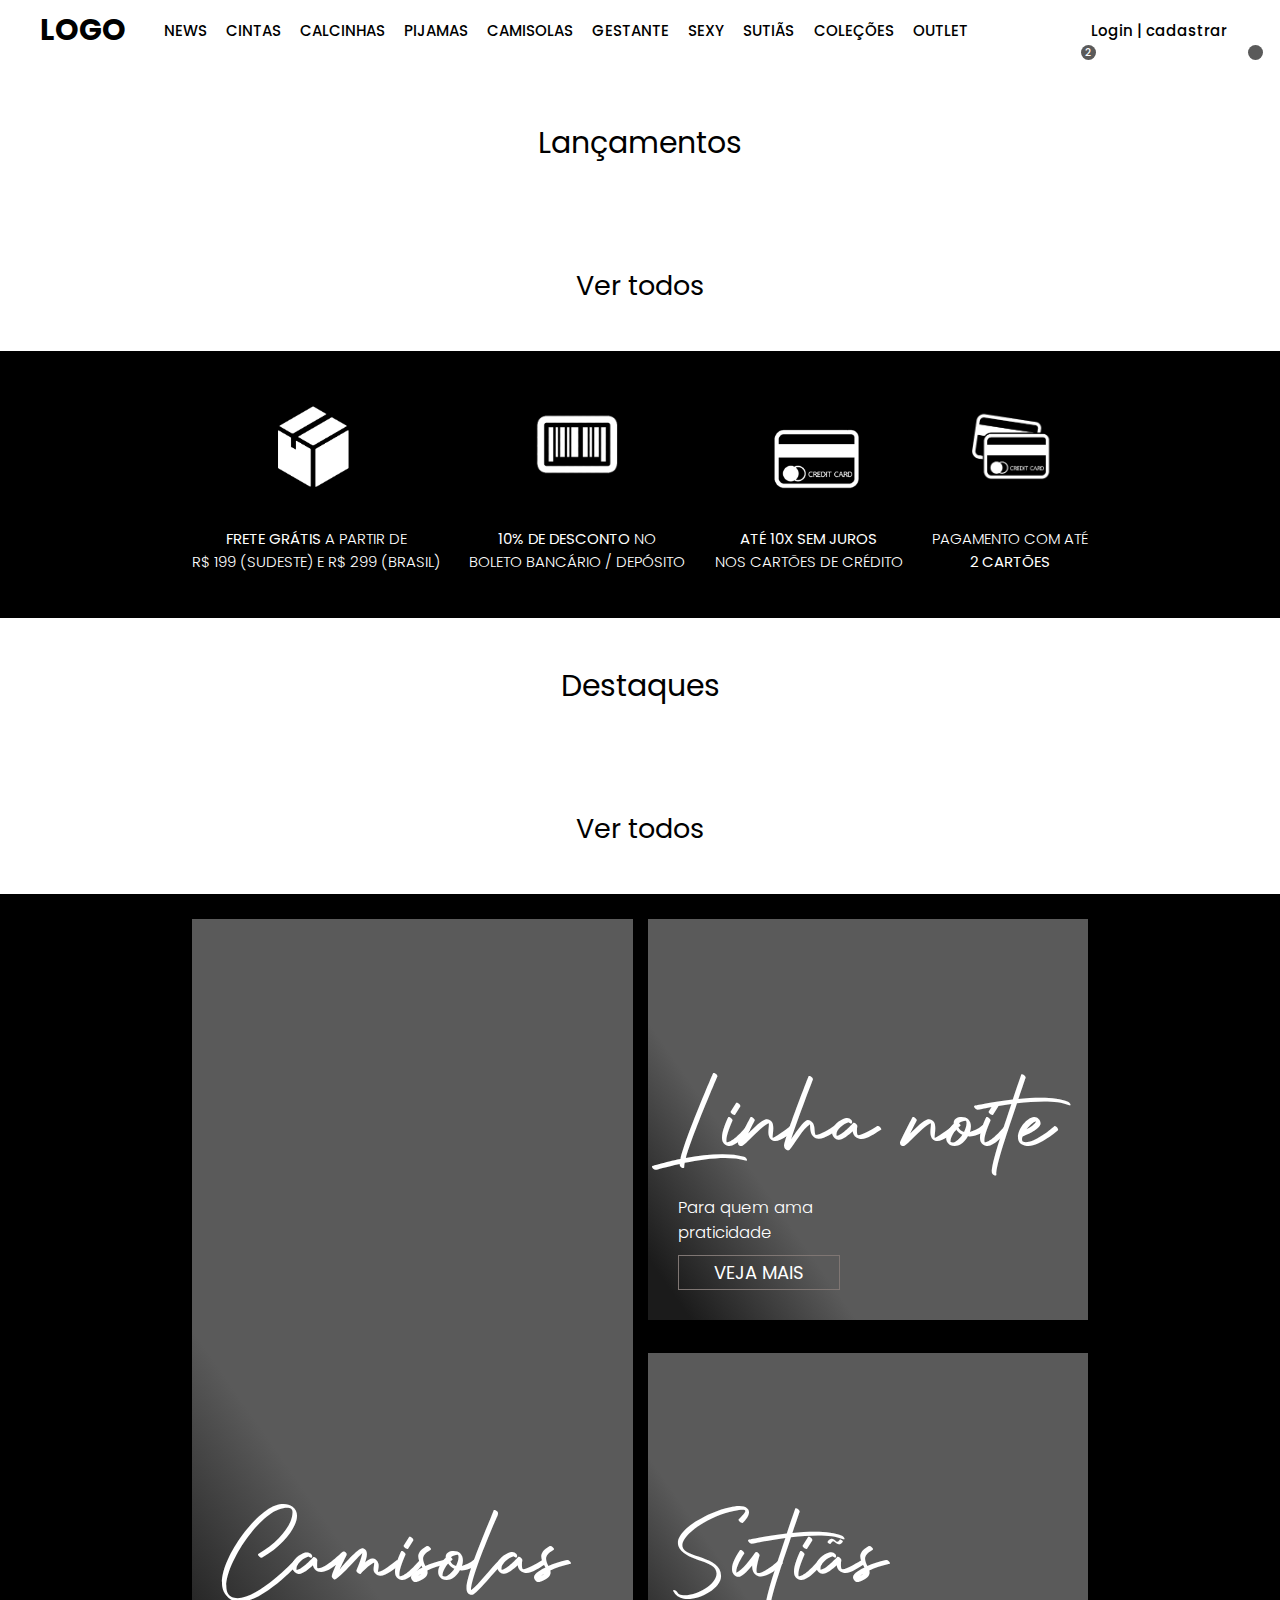
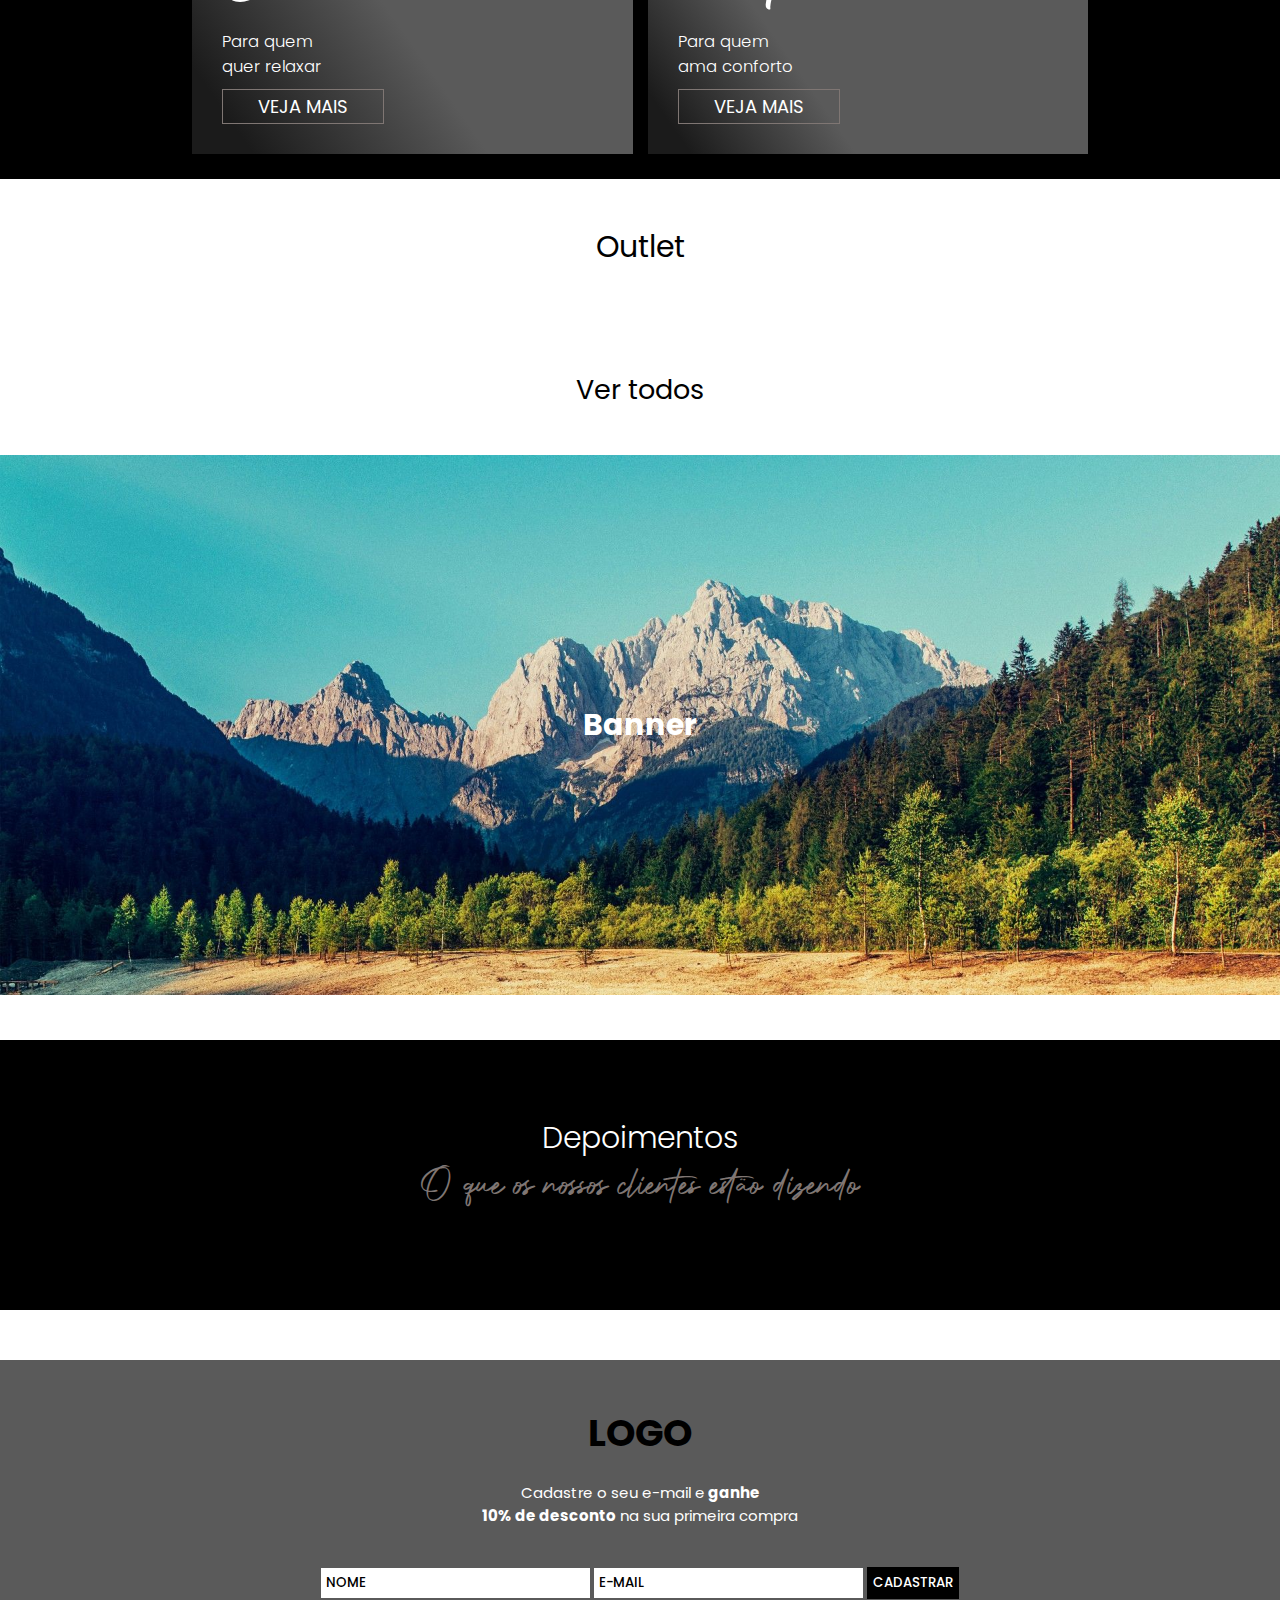
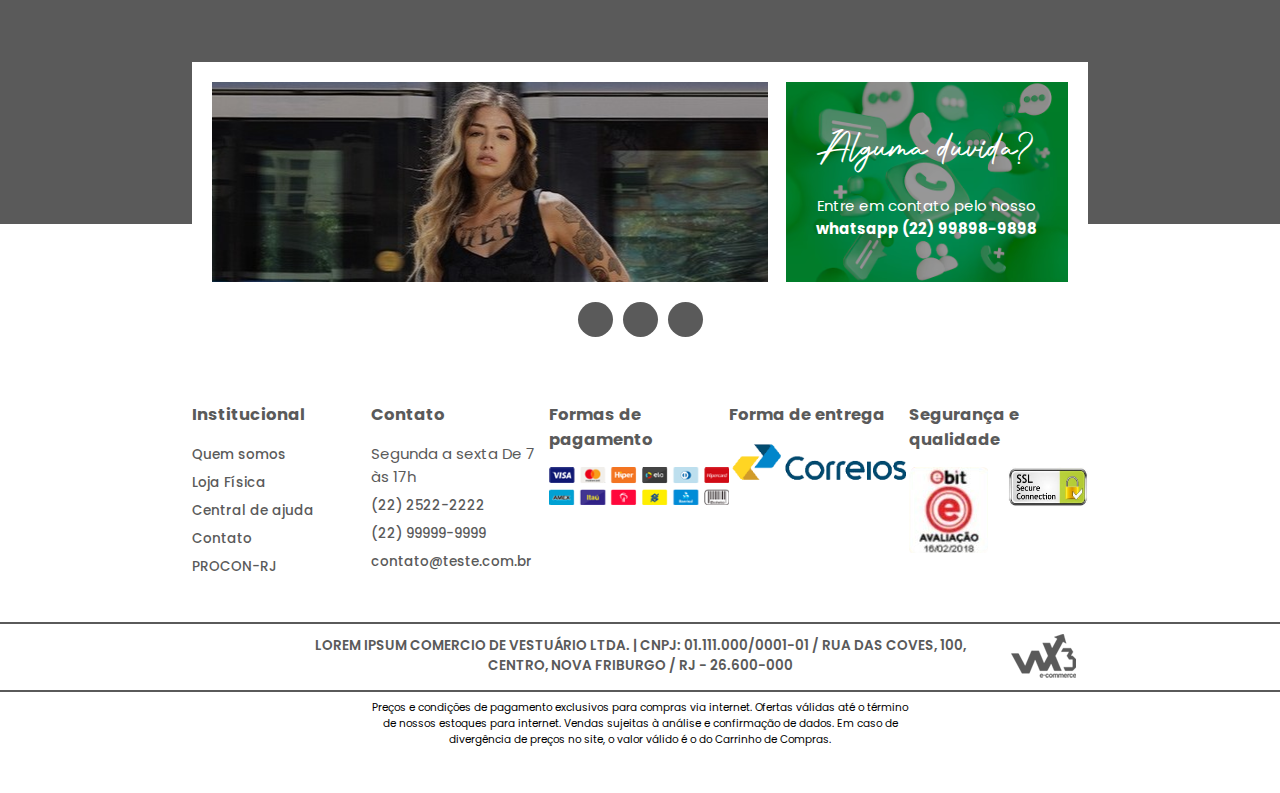
<file: index.html>
<!DOCTYPE html>
<html lang="en">
  <head>
    <meta charset="UTF-8" />
    <meta name="viewport" content="width=device-width, initial-scale=1.0" />
    <title>Kauã Villa Nova teste Wx3</title>

    <!-- Estilos -->
    <!-- Fonte poppins importada pelo google fonts -->
    <link rel="preconnect" href="https://fonts.googleapis.com" />
    <link rel="preconnect" href="https://fonts.gstatic.com" crossorigin />
    <link
      href="https://fonts.googleapis.com/css2?family=Poppins:ital,wght@0,100;0,200;0,300;0,400;0,500;0,600;0,700;0,800;0,900;1,100;1,200;1,300;1,400;1,500;1,600;1,700;1,800;1,900&display=swap"
      rel="stylesheet"
    />

    <link rel="stylesheet" href="styles/main.css" />
    <link rel="stylesheet" href="styles/slider.css" />
    <link rel="stylesheet" href="styles/products.css" />
    <link rel="stylesheet" href="styles/vantagens.css" />
    <link rel="stylesheet" href="styles/header.css" />
    <link rel="stylesheet" href="styles/blocos.css" />
    <link rel="stylesheet" href="styles/banner.css" />
    <link rel="stylesheet" href="styles/depoimentos.css" />
    <link rel="stylesheet" href="styles/contato.css" />
    <link rel="stylesheet" href="styles/links-footer.css" />
    <link rel="stylesheet" href="styles/formulario.css" />
    <!-- Scripts -->
    <script
      src="https://code.jquery.com/jquery-3.7.1.js"
      integrity="sha256-eKhayi8LEQwp4NKxN+CfCh+3qOVUtJn3QNZ0TciWLP4="
      crossorigin="anonymous"
    ></script>
    <script src="scripts/slider.js" defer></script>
    <script type="module" src="scripts/generateProductsPage.js" defer></script>
    <script type="module" src="scripts/home.js" defer></script>
    <script type="module" src="scripts/products-slider.js" defer></script>
    <script src="scripts/gerenciarDepoimentos.js" defer></script>
    <script src="scripts/handleHeader.js" defer></script>
    <script type="module" src="scripts/pegarTotalDoCarrinho.js" defer></script>
    <!-- Imports -->

    <!-- Font awesome para usar svg's similares -->
    <link
      rel="stylesheet"
      href="https://cdnjs.cloudflare.com/ajax/libs/font-awesome/6.5.2/css/all.min.css"
      integrity="sha512-SnH5WK+bZxgPHs44uWIX+LLJAJ9/2PkPKZ5QiAj6Ta86w+fsb2TkcmfRyVX3pBnMFcV7oQPJkl9QevSCWr3W6A=="
      crossorigin="anonymous"
      referrerpolicy="no-referrer"
    />

    <!-- Bootstrap icons -->
    <link
      rel="stylesheet"
      href="https://cdn.jsdelivr.net/npm/bootstrap-icons@1.3.0/font/bootstrap-icons.css"
    />
  </head>
  <body>
    <header>
      <a href="index.html" id="logo"><h2>LOGO</h2></a>
      <nav id="desktop-nav">
        <ul id="links">
          <li><a href="#">NEWS</a></li>
          <li><a href="#">CINTAS</a></li>
          <li><a href="#">CALCINHAS</a></li>
          <li><a href="#">PIJAMAS</a></li>
          <li><a href="#">CAMISOLAS</a></li>
          <li><a href="#">GESTANTE</a></li>
          <li><a href="#">SEXY</a></li>
          <li><a href="#">SUTIÃS</a></li>
          <li><a href="#">COLEÇÕES</a></li>
          <li><a href="#">OUTLET</a></li>
        </ul>
        <ul id="acoes">
          <li><i class="fa-solid fa-magnifying-glass"></i></li>
          <li><i class="fa-regular fa-heart"></i><span>2</span></li>
          <li class="user">
            <i class="fa-regular fa-user"></i>
            <div>
              <a href="#">Login</a> |
              <a href="#">cadastrar</a>
            </div>
          </li>
          <li>
            <a href="carrinho.html"
              ><i class="fa-solid fa-cart-shopping"></i>
              <span class="cart-qtd"></span>
              <span class="cart-total"></span>
            </a>
          </li>
        </ul>
      </nav>

      <div id="menu-mobile">
        <i class="fa-solid fa-bars" id="show-menu"></i>

        <div id="sidebar">
          <div>
            <i class="fa-solid fa-xmark" id="hide-menu"></i>
          </div>
          <nav id="mobile-nav">
            <ul id="links-mobile">
              <li><a href="#">NEWS</a></li>
              <li><a href="#">CINTAS</a></li>
              <li><a href="#">CALCINHAS</a></li>
              <li><a href="#">PIJAMAS</a></li>
              <li><a href="#">CAMISOLAS</a></li>
              <li><a href="#">GESTANTE</a></li>
              <li><a href="#">SEXY</a></li>
              <li><a href="#">SUTIÃS</a></li>
              <li><a href="#">COLEÇÕES</a></li>
              <li><a href="#">OUTLET</a></li>
            </ul>
            <ul id="acoes-mobile">
              <li><i class="fa-solid fa-magnifying-glass"></i></li>
              <li><i class="fa-regular fa-heart"></i><span>2</span></li>
              <li class="user">
                <i class="fa-regular fa-user"></i>
                <div>
                  <a href="#">Login</a> |
                  <a href="#">cadastrar</a>
                </div>
              </li>
              <li>
                <a href="carrinho.html"
                  ><i class="fa-solid fa-cart-shopping"></i>
                  <span class="cart-qtd"></span>
                  <span class="cart-total"></span>
                </a>
              </li>
            </ul>
          </nav>
        </div>
      </div>
    </header>

    <main>
      <section class="slider">
        <div class="slides">
          <input type="radio" name="radio-btn" id="radio1" />
          <input type="radio" name="radio-btn" id="radio2" />
          <input type="radio" name="radio-btn" id="radio3" />

          <div class="slide">
            <img src="images/paisagem1.jpg" alt="imagem slider 1" />
          </div>
          <div class="slide">
            <img src="images/paisagem2.jpg" alt="imagem slider 2" />
          </div>
          <div class="slide">
            <img src="images/paisagem3.jpg" alt="imagem slider 3" />
          </div>
          <div class="manual-navigation">
            <label for="radio1" class="manual-btn"><span></span></label>
            <label for="radio2" class="manual-btn"><span></span></label>
            <label for="radio3" class="manual-btn"><span></span></label>
          </div>
        </div>
      </section>

      <section class="container">
        <h3>Lançamentos</h3>
        <div id="lancamentos-paginacao" class="paginacao"></div>
        <div id="lancamentos" class="list-products"></div>
        <a href="#" class="ver-todos">Ver todos</a>
      </section>

      <section class="vantagens">
        <div class="container">
          <div>
            <img src="images/caixa.svg" alt="Ícone de uma caixa" />
            <div>
              <p>
                <strong>FRETE GRÁTIS</strong> A PARTIR DE <br />
                R$ 199 (SUDESTE) E R$ 299 (BRASIL)
              </p>
            </div>
          </div>
          <div>
            <img
              src="images/cod_barras.svg"
              alt="Ícone de um código de barras"
            />
            <div>
              <p>
                <strong>10% de desconto</strong> no <br />
                boleto bancário / depósito
              </p>
            </div>
          </div>
          <div>
            <img src="images/cartao.svg" alt="Ícone de um cartão" />
            <div>
              <p>
                <strong>Até 10x sem juros</strong> <br />
                nos cartões de crédito
              </p>
            </div>
          </div>

          <div>
            <img src="images/cartoes.svg" alt="Ícone com dois cartões" />
            <div>
              <p>
                Pagamento com até <br />
                <strong>2 cartões</strong>
              </p>
            </div>
          </div>
        </div>
      </section>

      <section class="container">
        <h3>Destaques</h3>
        <div id="destaques-paginacao" class="paginacao"></div>
        <div id="destaques" class="list-products"></div>
        <a href="#" class="ver-todos">Ver todos</a>
      </section>

      <section id="blocos">
        <div class="container">
          <div id="principal" class="bloco">
            <div>
              <h2>Camisolas</h2>
              <p>Para quem<br />quer relaxar</p>
              <button>Veja mais</button>
            </div>
          </div>
          <div id="secundarios">
            <div class="bloco">
              <div>
                <h2>Linha noite</h2>
                <p>Para quem ama<br />praticidade</p>
                <button>Veja mais</button>
              </div>
            </div>
            <div class="bloco">
              <div>
                <h2>Sutiãs</h2>
                <p>Para quem<br />ama conforto</p>
                <button>Veja mais</button>
              </div>
            </div>
          </div>
        </div>
      </section>

      <section class="container">
        <h3>Outlet</h3>
        <div id="outlet-paginacao" class="paginacao"></div>
        <div id="outlet" class="list-products"></div>
        <a href="#" class="ver-todos">Ver todos</a>
      </section>

      <section id="banner" class="container">
        <div>
          <p>Banner</p>
        </div>
      </section>

      <section id="depoimentos">
        <div class="container">
          <h3>Depoimentos</h3>
          <h4>O que os nossos clientes estão dizendo</h4>
          <div id="depoimentos-list"></div>
          <div id="depoimentos-paginacao"></div>
        </div>
      </section>
    </main>

    <footer>
      <section id="form">
        <div class="container">
          <div>LOGO</div>
          <div>
            <p>
              Cadastre o seu e-mail e<strong>
                ganhe<br />10% de desconto</strong
              >
              na sua primeira compra
            </p>
          </div>
          <div>
            <form onsubmit="(event)=>event.preventDefault()">
              <input type="text" placeholder="NOME" />
              <input type="email" placeholder="E-MAIL" />
              <input type="submit" value="CADASTRAR" />
            </form>
          </div>
        </div>
      </section>

      <section id="contato">
        <div class="container">
          <div id="wpp">
            <div></div>
            <div>
              <h5>Alguma dúvida?</h5>
              <p>Entre em contato pelo nosso</p>
              <strong
                ><span>whatsapp </span
                ><a href="tel:22998989898">(22) 99898-9898</a></strong
              >
            </div>
          </div>
          <div id="social-media">
            <div><i class="fa-brands fa-facebook-f"></i></div>
            <div><i class="fa-brands fa-instagram"></i></div>
            <div><i class="fa-brands fa-youtube"></i></div>
          </div>
        </div>
      </section>
      <section id="footer-links" class="container">
        <div>
          <h5>Institucional</h5>
          <div>
            <ul>
              <li><a href="#">Quem somos</a></li>
              <li><a href="#">Loja Física</a></li>
              <li><a href="#">Central de ajuda</a></li>
              <li><a href="#">Contato</a></li>
              <li><a href="#">PROCON-RJ</a></li>
            </ul>
          </div>
        </div>
        <div>
          <h5>Contato</h5>
          <div>
            <ul>
              <li>Segunda a sexta De 7 às 17h</li>
              <li><a href="tel:2225222222">(22) 2522-2222</a></li>
              <li><a href="tel:22999999999">(22) 99999-9999</a></li>
              <li>
                <a href="mailto:contato@teste.com.br">contato@teste.com.br</a>
              </li>
            </ul>
          </div>
        </div>
        <div>
          <h5>Formas de pagamento</h5>
          <div>
            <img
              id="pagamento"
              src="images/footer_formas-pgto.png"
              alt="Formas de pagamento"
            />
          </div>
        </div>
        <div>
          <h5>Forma de entrega</h5>
          <div>
            <img
              id="correios"
              src="images/footer_correios.png"
              alt="Correios"
            />
          </div>
        </div>
        <div>
          <h5>Segurança e qualidade</h5>
          <div>
            <img id="ebit" src="images/e-bit.png" alt="Certificado e-bit" />
            <img
              id="ssl"
              src="images/footer-ssl.jpg"
              alt="Garantia de segurança ssl"
            />
          </div>
        </div>
      </section>
      <section id="final">
        <div class="container">
          <hr />
          <div>
            <p>
              LOREM IPSUM COMERCIO DE VESTUÁRIO LTDA. | CNPJ: 01.111.000/0001-01
              / RUA DAS COVES, 100, CENTRO, NOVA FRIBURGO / RJ - 26.600-000
            </p>
            <a href="https://www.wx3.com.br" target="_blank">
              <img src="images/wx3-logo.png" alt="Logo Wx3" />
            </a>
          </div>

          <hr />
          <div>
            <p>
              Preços e condições de pagamento exclusivos para compras via
              internet. Ofertas válidas até o término de nossos estoques para
              internet. Vendas sujeitas à análise e confirmação de dados. Em
              caso de divergência de preços no site, o valor válido é o do
              Carrinho de Compras.
            </p>
          </div>
        </div>
      </section>
    </footer>
  </body>
</html>
</file>
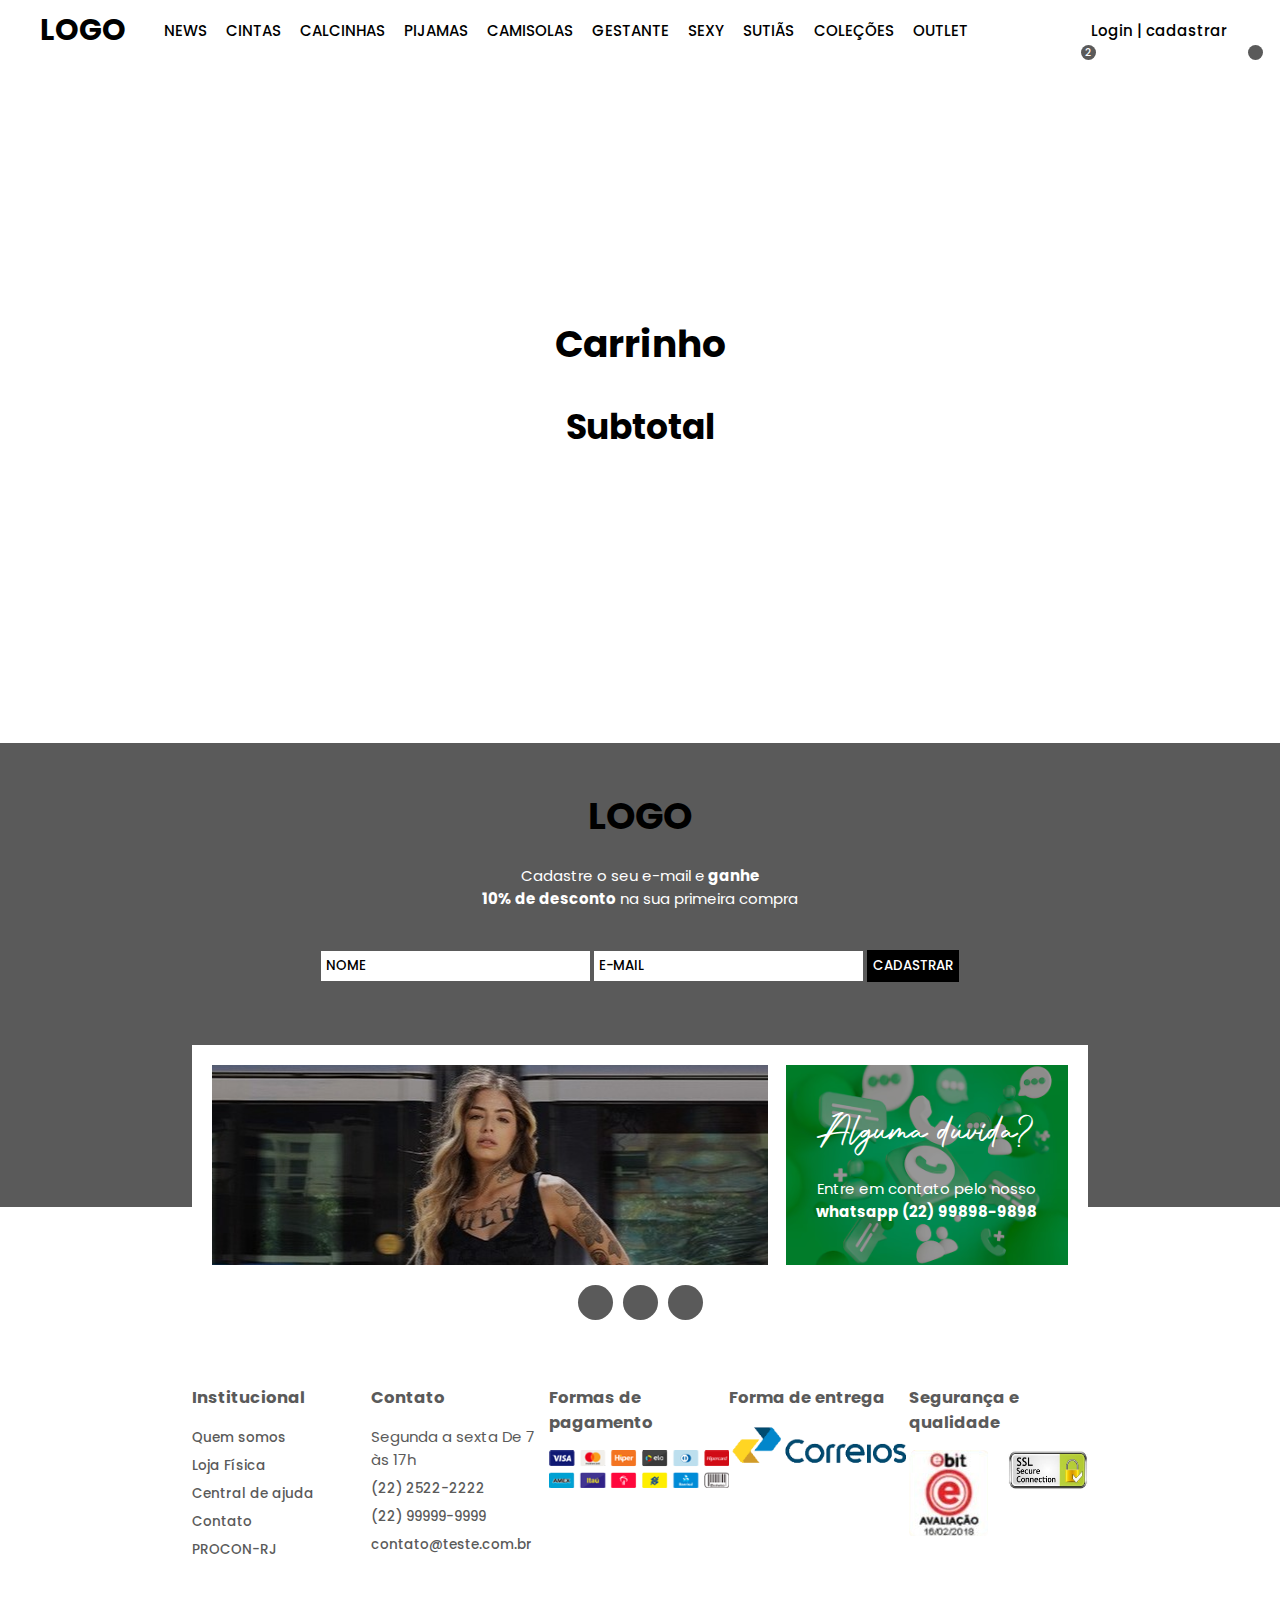
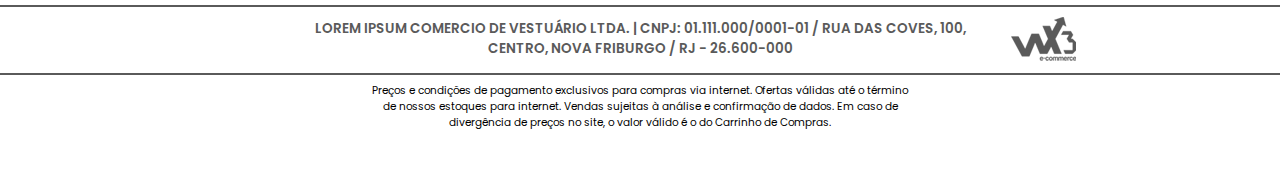
<file: carrinho.html>
<!DOCTYPE html>
<html lang="en">
  <head>
    <meta charset="UTF-8" />
    <meta name="viewport" content="width=device-width, initial-scale=1.0" />
    <title>Kauã Villa Nova teste Wx3 | Carrinho</title>
    <!-- Estilos -->
    <!-- Fonte poppins importada pelo google fonts -->
    <link rel="preconnect" href="https://fonts.googleapis.com" />
    <link rel="preconnect" href="https://fonts.gstatic.com" crossorigin />
    <link
      href="https://fonts.googleapis.com/css2?family=Poppins:ital,wght@0,100;0,200;0,300;0,400;0,500;0,600;0,700;0,800;0,900;1,100;1,200;1,300;1,400;1,500;1,600;1,700;1,800;1,900&display=swap"
      rel="stylesheet"
    />

    <link rel="stylesheet" href="styles/main.css" />

    <link rel="stylesheet" href="styles/header.css" />
    <link rel="stylesheet" href="styles/contato.css" />
    <link rel="stylesheet" href="styles/links-footer.css" />
    <link rel="stylesheet" href="styles/formulario.css" />
    <link rel="stylesheet" href="styles/carrinho.css" />
    <!-- Scripts -->
    <script
      src="https://code.jquery.com/jquery-3.7.1.js"
      integrity="sha256-eKhayi8LEQwp4NKxN+CfCh+3qOVUtJn3QNZ0TciWLP4="
      crossorigin="anonymous"
    ></script>
    <script src="scripts/handleHeader.js" defer></script>
    <script type="module" src="scripts/pegarTotalDoCarrinho.js" defer></script>

    <script type="module" src="scripts/gerenciarCarrinho.js" defer></script>
    <!-- Font awesome para usar svg's similares -->
    <link
      rel="stylesheet"
      href="https://cdnjs.cloudflare.com/ajax/libs/font-awesome/6.5.2/css/all.min.css"
      integrity="sha512-SnH5WK+bZxgPHs44uWIX+LLJAJ9/2PkPKZ5QiAj6Ta86w+fsb2TkcmfRyVX3pBnMFcV7oQPJkl9QevSCWr3W6A=="
      crossorigin="anonymous"
      referrerpolicy="no-referrer"
    />
  </head>
  <body>
    <header>
      <a href="index.html" id="logo"><h2>LOGO</h2></a>
      <nav id="desktop-nav">
        <ul id="links">
          <li><a href="#">NEWS</a></li>
          <li><a href="#">CINTAS</a></li>
          <li><a href="#">CALCINHAS</a></li>
          <li><a href="#">PIJAMAS</a></li>
          <li><a href="#">CAMISOLAS</a></li>
          <li><a href="#">GESTANTE</a></li>
          <li><a href="#">SEXY</a></li>
          <li><a href="#">SUTIÃS</a></li>
          <li><a href="#">COLEÇÕES</a></li>
          <li><a href="#">OUTLET</a></li>
        </ul>
        <ul id="acoes">
          <li><i class="fa-solid fa-magnifying-glass"></i></li>
          <li><i class="fa-regular fa-heart"></i><span>2</span></li>
          <li class="user">
            <i class="fa-regular fa-user"></i>
            <div>
              <a href="#">Login</a> |
              <a href="#">cadastrar</a>
            </div>
          </li>
          <li>
            <a href="carrinho.html"
              ><i class="fa-solid fa-cart-shopping"></i>
              <span class="cart-qtd"></span>
              <span class="cart-total"></span>
            </a>
          </li>
        </ul>
      </nav>

      <div id="menu-mobile">
        <i class="fa-solid fa-bars" id="show-menu"></i>

        <div id="sidebar">
          <div>
            <i class="fa-solid fa-xmark" id="hide-menu"></i>
          </div>
          <nav id="mobile-nav">
            <ul id="links-mobile">
              <li><a href="#">NEWS</a></li>
              <li><a href="#">CINTAS</a></li>
              <li><a href="#">CALCINHAS</a></li>
              <li><a href="#">PIJAMAS</a></li>
              <li><a href="#">CAMISOLAS</a></li>
              <li><a href="#">GESTANTE</a></li>
              <li><a href="#">SEXY</a></li>
              <li><a href="#">SUTIÃS</a></li>
              <li><a href="#">COLEÇÕES</a></li>
              <li><a href="#">OUTLET</a></li>
            </ul>
            <ul id="acoes-mobile">
              <li><i class="fa-solid fa-magnifying-glass"></i></li>
              <li><i class="fa-regular fa-heart"></i><span>2</span></li>
              <li class="user">
                <i class="fa-regular fa-user"></i>
                <div>
                  <a href="#">Login</a> |
                  <a href="#">cadastrar</a>
                </div>
              </li>
              <li>
                <a href="carrinho.html"
                  ><i class="fa-solid fa-cart-shopping"></i>
                  <span class="cart-qtd"></span>
                  <span class="cart-total"></span>
                </a>
              </li>
            </ul>
          </nav>
        </div>
      </div>
    </header>

    <main id="cart">
      <h1>Carrinho</h1>
      <div id="cart-container">
        <div id="produtos-listagem"></div>
      </div>
      <div id="subtotal-container">
        <h2>Subtotal</h2>
        <p id="total"></p>
      </div>
    </main>

    <footer>
      <section id="form">
        <div class="container">
          <div>LOGO</div>
          <div>
            <p>
              Cadastre o seu e-mail e<strong>
                ganhe<br />10% de desconto</strong
              >
              na sua primeira compra
            </p>
          </div>
          <div>
            <form onsubmit="(event)=>event.preventDefault()">
              <input type="text" placeholder="NOME" />
              <input type="email" placeholder="E-MAIL" />
              <input type="submit" value="CADASTRAR" />
            </form>
          </div>
        </div>
      </section>

      <section id="contato">
        <div class="container">
          <div id="wpp">
            <div></div>
            <div>
              <h5>Alguma dúvida?</h5>
              <p>Entre em contato pelo nosso</p>
              <strong
                ><span>whatsapp </span
                ><a href="tel:22998989898">(22) 99898-9898</a></strong
              >
            </div>
          </div>
          <div id="social-media">
            <div><i class="fa-brands fa-facebook-f"></i></div>
            <div><i class="fa-brands fa-instagram"></i></div>
            <div><i class="fa-brands fa-youtube"></i></div>
          </div>
        </div>
      </section>
      <section id="footer-links" class="container">
        <div>
          <h5>Institucional</h5>
          <div>
            <ul>
              <li><a href="#">Quem somos</a></li>
              <li><a href="#">Loja Física</a></li>
              <li><a href="#">Central de ajuda</a></li>
              <li><a href="#">Contato</a></li>
              <li><a href="#">PROCON-RJ</a></li>
            </ul>
          </div>
        </div>
        <div>
          <h5>Contato</h5>
          <div>
            <ul>
              <li>Segunda a sexta De 7 às 17h</li>
              <li><a href="tel:2225222222">(22) 2522-2222</a></li>
              <li><a href="tel:22999999999">(22) 99999-9999</a></li>
              <li>
                <a href="mailto:contato@teste.com.br">contato@teste.com.br</a>
              </li>
            </ul>
          </div>
        </div>
        <div>
          <h5>Formas de pagamento</h5>
          <div>
            <img
              id="pagamento"
              src="images/footer_formas-pgto.png"
              alt="Formas de pagamento"
            />
          </div>
        </div>
        <div>
          <h5>Forma de entrega</h5>
          <div>
            <img
              id="correios"
              src="images/footer_correios.png"
              alt="Correios"
            />
          </div>
        </div>
        <div>
          <h5>Segurança e qualidade</h5>
          <div>
            <img id="ebit" src="images/e-bit.png" alt="Certificado e-bit" />
            <img
              id="ssl"
              src="images/footer-ssl.jpg"
              alt="Garantia de segurança ssl"
            />
          </div>
        </div>
      </section>
      <section id="final">
        <div class="container">
          <hr />
          <div>
            <p>
              LOREM IPSUM COMERCIO DE VESTUÁRIO LTDA. | CNPJ: 01.111.000/0001-01
              / RUA DAS COVES, 100, CENTRO, NOVA FRIBURGO / RJ - 26.600-000
            </p>
            <a href="https://www.wx3.com.br" target="_blank">
              <img src="images/wx3-logo.png" alt="Logo Wx3" />
            </a>
          </div>

          <hr />
          <div>
            <p>
              Preços e condições de pagamento exclusivos para compras via
              internet. Ofertas válidas até o término de nossos estoques para
              internet. Vendas sujeitas à análise e confirmação de dados. Em
              caso de divergência de preços no site, o valor válido é o do
              Carrinho de Compras.
            </p>
          </div>
        </div>
      </section>
    </footer>
  </body>
</html>
</file>
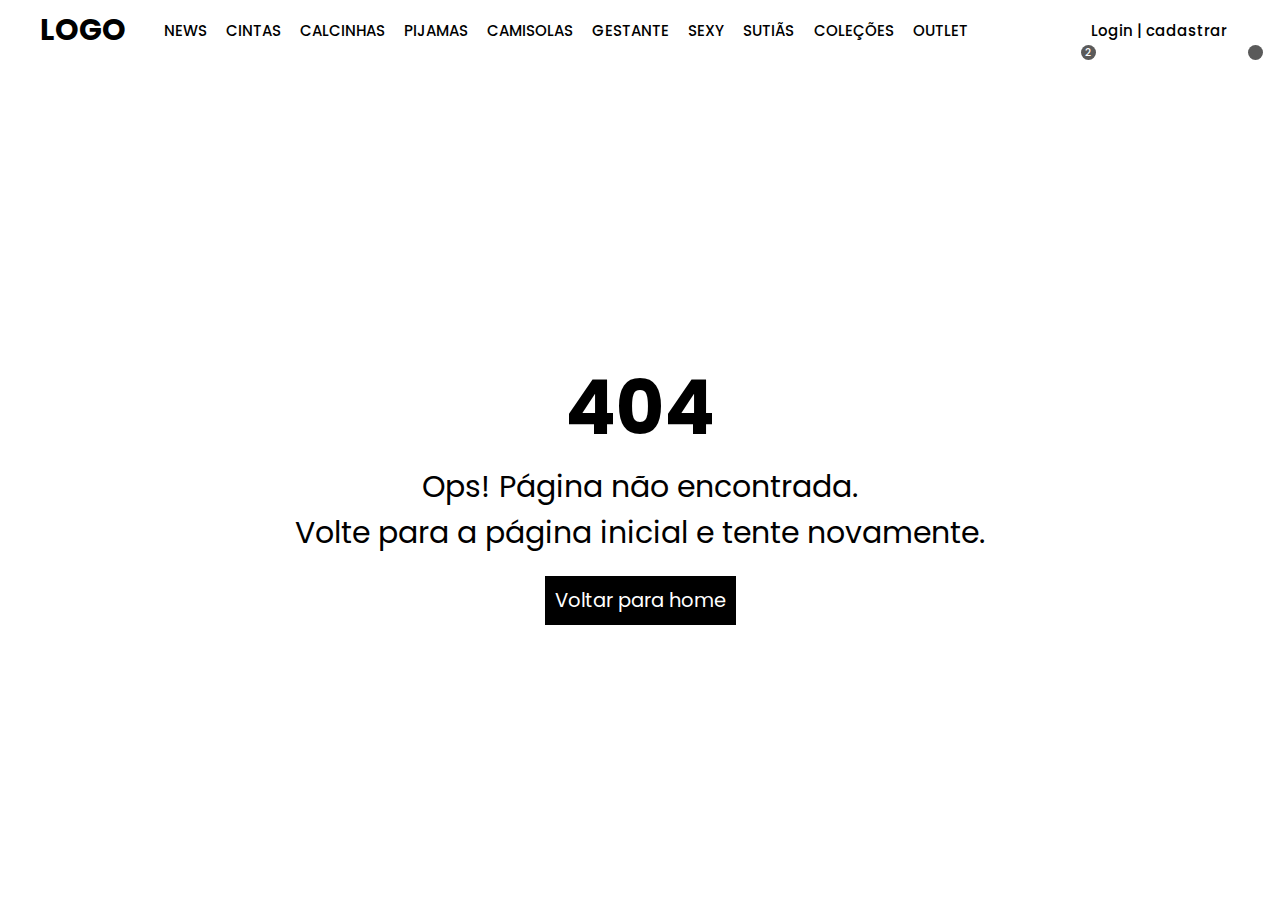
<file: produto.html>
<!DOCTYPE html>
<html lang="en">
  <head>
    <meta charset="UTF-8" />
    <meta name="viewport" content="width=device-width, initial-scale=1.0" />
    <title>Kauã Villa Nova teste Wx3 | Produto</title>

    <link rel="preconnect" href="https://fonts.googleapis.com" />
    <link rel="preconnect" href="https://fonts.gstatic.com" crossorigin />
    <link
      href="https://fonts.googleapis.com/css2?family=Poppins:ital,wght@0,100;0,200;0,300;0,400;0,500;0,600;0,700;0,800;0,900;1,100;1,200;1,300;1,400;1,500;1,600;1,700;1,800;1,900&display=swap"
      rel="stylesheet"
    />

    <script
      src="https://code.jquery.com/jquery-3.7.1.js"
      integrity="sha256-eKhayi8LEQwp4NKxN+CfCh+3qOVUtJn3QNZ0TciWLP4="
      crossorigin="anonymous"
    ></script>

    <script src="scripts/handleHeader.js" defer></script>

    <link rel="stylesheet" href="styles/main.css" />
    <link rel="stylesheet" href="styles/header.css" />
    <link rel="stylesheet" href="styles/links-footer.css" />
    <link rel="stylesheet" href="styles/formulario.css" />
    <link rel="stylesheet" href="styles/contato.css" />
    <link rel="stylesheet" href="styles/paginaProduto.css" />
    <script type="module" src="scripts/criarPaginaProduto.js" defer></script>
    <script type="module" src="scripts/colocarProdutoCarrinho.js"></script>
    <script type="module" src="scripts/pegarTotalDoCarrinho.js" defer></script>

    <link
      rel="stylesheet"
      href="https://cdnjs.cloudflare.com/ajax/libs/font-awesome/6.5.2/css/all.min.css"
      integrity="sha512-SnH5WK+bZxgPHs44uWIX+LLJAJ9/2PkPKZ5QiAj6Ta86w+fsb2TkcmfRyVX3pBnMFcV7oQPJkl9QevSCWr3W6A=="
      crossorigin="anonymous"
      referrerpolicy="no-referrer"
    />
  </head>
  <body>
    <header>
      <a href="index.html" id="logo"><h2>LOGO</h2></a>
      <nav id="desktop-nav">
        <ul id="links">
          <li><a href="#">NEWS</a></li>
          <li><a href="#">CINTAS</a></li>
          <li><a href="#">CALCINHAS</a></li>
          <li><a href="#">PIJAMAS</a></li>
          <li><a href="#">CAMISOLAS</a></li>
          <li><a href="#">GESTANTE</a></li>
          <li><a href="#">SEXY</a></li>
          <li><a href="#">SUTIÃS</a></li>
          <li><a href="#">COLEÇÕES</a></li>
          <li><a href="#">OUTLET</a></li>
        </ul>
        <ul id="acoes">
          <li><i class="fa-solid fa-magnifying-glass"></i></li>
          <li><i class="fa-regular fa-heart"></i><span>2</span></li>
          <li class="user">
            <i class="fa-regular fa-user"></i>
            <div>
              <a href="#">Login</a> |
              <a href="#">cadastrar</a>
            </div>
          </li>
          <li>
            <a href="carrinho.html"
              ><i class="fa-solid fa-cart-shopping"></i>
              <span class="cart-qtd"></span>
              <span class="cart-total"></span>
            </a>
          </li>
        </ul>
      </nav>

      <div id="menu-mobile">
        <i class="fa-solid fa-bars" id="show-menu"></i>

        <div id="sidebar">
          <div>
            <i class="fa-solid fa-xmark" id="hide-menu"></i>
          </div>
          <nav id="mobile-nav">
            <ul id="links-mobile">
              <li><a href="#">NEWS</a></li>
              <li><a href="#">CINTAS</a></li>
              <li><a href="#">CALCINHAS</a></li>
              <li><a href="#">PIJAMAS</a></li>
              <li><a href="#">CAMISOLAS</a></li>
              <li><a href="#">GESTANTE</a></li>
              <li><a href="#">SEXY</a></li>
              <li><a href="#">SUTIÃS</a></li>
              <li><a href="#">COLEÇÕES</a></li>
              <li><a href="#">OUTLET</a></li>
            </ul>
            <ul id="acoes-mobile">
              <li><i class="fa-solid fa-magnifying-glass"></i></li>
              <li><i class="fa-regular fa-heart"></i><span>2</span></li>
              <li class="user">
                <i class="fa-regular fa-user"></i>
                <div>
                  <a href="#">Login</a> |
                  <a href="#">cadastrar</a>
                </div>
              </li>
              <li>
                <a href="carrinho.html"
                  ><i class="fa-solid fa-cart-shopping"></i>
                  <span class="cart-qtd"></span>
                  <span class="cart-total"></span>
                </a>
              </li>
            </ul>
          </nav>
        </div>
      </div>
    </header>

    <main>
      <div class="container">
        <div id="conteudo"></div>
      </div>
    </main>

    <footer>
      <section id="form">
        <div class="container">
          <div>LOGO</div>
          <div>
            <p>
              Cadastre o seu e-mail e<strong>
                ganhe<br />10% de desconto</strong
              >
              na sua primeira compra
            </p>
          </div>
          <div>
            <form onsubmit="(event)=>event.preventDefault()">
              <input type="text" placeholder="NOME" />
              <input type="email" placeholder="E-MAIL" />
              <input type="submit" value="CADASTRAR" />
            </form>
          </div>
        </div>
      </section>

      <section id="contato">
        <div class="container">
          <div id="wpp">
            <div></div>
            <div>
              <h5>Alguma dúvida?</h5>
              <p>Entre em contato pelo nosso</p>
              <strong
                ><span>whatsapp </span
                ><a href="tel:22998989898">(22) 99898-9898</a></strong
              >
            </div>
          </div>
          <div id="social-media">
            <div><i class="fa-brands fa-facebook-f"></i></div>
            <div><i class="fa-brands fa-instagram"></i></div>
            <div><i class="fa-brands fa-youtube"></i></div>
          </div>
        </div>
      </section>
      <section id="footer-links" class="container">
        <div>
          <h5>Institucional</h5>
          <div>
            <ul>
              <li><a href="#">Quem somos</a></li>
              <li><a href="#">Loja Física</a></li>
              <li><a href="#">Central de ajuda</a></li>
              <li><a href="#">Contato</a></li>
              <li><a href="#">PROCON-RJ</a></li>
            </ul>
          </div>
        </div>
        <div>
          <h5>Contato</h5>
          <div>
            <ul>
              <li>Segunda a sexta De 7 às 17h</li>
              <li><a href="tel:2225222222">(22) 2522-2222</a></li>
              <li><a href="tel:22999999999">(22) 99999-9999</a></li>
              <li>
                <a href="mailto:contato@teste.com.br">contato@teste.com.br</a>
              </li>
            </ul>
          </div>
        </div>
        <div>
          <h5>Formas de pagamento</h5>
          <div>
            <img
              id="pagamento"
              src="images/footer_formas-pgto.png"
              alt="Formas de pagamento"
            />
          </div>
        </div>
        <div>
          <h5>Forma de entrega</h5>
          <div>
            <img
              id="correios"
              src="images/footer_correios.png"
              alt="Correios"
            />
          </div>
        </div>
        <div>
          <h5>Segurança e qualidade</h5>
          <div>
            <img id="ebit" src="images/e-bit.png" alt="Certificado e-bit" />
            <img
              id="ssl"
              src="images/footer-ssl.jpg"
              alt="Garantia de segurança ssl"
            />
          </div>
        </div>
      </section>
      <section id="final">
        <div class="container">
          <hr />
          <div>
            <p>
              LOREM IPSUM COMERCIO DE VESTUÁRIO LTDA. | CNPJ: 01.111.000/0001-01
              / RUA DAS COVES, 100, CENTRO, NOVA FRIBURGO / RJ - 26.600-000
            </p>
            <a href="https://www.wx3.com.br" target="_blank">
              <img src="images/wx3-logo.png" alt="Logo Wx3" />
            </a>
          </div>

          <hr />
          <div>
            <p>
              Preços e condições de pagamento exclusivos para compras via
              internet. Ofertas válidas até o término de nossos estoques para
              internet. Vendas sujeitas à análise e confirmação de dados. Em
              caso de divergência de preços no site, o valor válido é o do
              Carrinho de Compras.
            </p>
          </div>
        </div>
      </section>
    </footer>
  </body>
</html>
</file>
<file: styles/main.css>
@font-face {
  font-family: "Authentic";
  src: url("../fonts/AuthenticSignature.otf") format("opentype");
}

:root {
  --black: #000;
  --white: #fff;
  --gray: #5a5a5a;
  --dark-gray: #1b1b1b;
  --light-gray: #7f7673;
  --salmon: #ff5d46;
  --dark-salmon: #e44d39;
  --yellow: #ffc240;
  --brown: #aa7065;
  --max-width-header: 1100px;
}

html {
  font-size: 15px;
  font-family: "Poppins", sans-serif;
}
body,
body * {
  margin: 0;
  padding: 0;
  box-sizing: border-box;
}

main {
  box-sizing: border-box;
  width: 100%;
  padding-top: 75px;
}

.container {
  /* width: 63.5%; */
  width: 70%;
  margin: 45px auto;
  text-align: center;
}
button {
  font-family: Poppins, sans-serif;
}
@media screen and (max-width: 1100px) {
  body {
    font-size: 13px;
  }
}
</file>
<file: styles/slider.css>
.slider {
  margin: 0 auto;
  width: 100%;
  overflow: hidden;
  position: relative;
}
.slide img {
  width: 100vw;
  max-height: 90vh;
  overflow: hidden;
  height: auto;
}
.slider .slide:not(.active) {
  display: none;
}
.slider input {
  display: none;
}
.slider .manual-navigation {
  display: flex;
  justify-content: center;
  position: absolute;
  width: 100vw;
  bottom: 0;
  margin-bottom: 25px;
}
.slider .manual-btn span {
  display: block;
  width: 15px;
  height: 15px;
  border-radius: 50%;
  cursor: pointer;
  background-color: var(--white);
  margin: 5px;
}
.slider .manual-btn:not(:last-child) {
  margin-right: 20px;
}
.slider label.active {
  border-radius: 50%;
  border: 1px solid var(--white);
}
</file>
<file: styles/products.css>
@keyframes growingBar {
  0% {
    width: 0;
  }
  100% {
    width: 30%;
  }
}

.container h3 {
  font-weight: 400;
  font-size: 2em;
}
.container .ver-todos {
  text-decoration: none;
  position: relative;
  font-weight: 400;
  font-size: 1.8em;
  color: var(--black);
}

.container .paginacao {
  display: flex;
  justify-content: flex-end;
  align-items: center;
  margin-top: 20px;
}
.container .paginacao button {
  width: 15px;
  height: 15px;
  background-color: transparent;
  border-radius: 50%;
  border: 2px solid var(--gray);
  cursor: pointer;
  transition: background-color 0.3s ease-in-out;
}
.container .paginacao i {
  color: var(--gray);
  cursor: pointer;
  font-size: 1.7em;
  transform: translateY(-4px);
}
.container .paginacao i:first-child {
  margin-right: 10px;
  transform: translateY(-4px);
}

.container .paginacao button.active {
  background-color: var(--gray);
}
.container .paginacao button:not(:last-child) {
  margin-right: 10px;
}
.container .ver-todos:hover::before {
  content: "";
  position: absolute;
  animation: growingBar 0.2s ease-in-out forwards;
  bottom: 0;
  left: 0;
  height: 2px;
  background-color: var(--gray);
}
.container .list-products {
  display: flex;
  justify-content: center;
  position: relative;
  overflow: hidden;
  margin: 50px 0 30px 0;
}
.prod * {
  text-decoration: none;
  color: var(--black);
}
.container .list-products .prod {
  display: flex;
  justify-content: center;
  align-items: center;
  width: 310px;
  flex-shrink: 0;
  overflow: hidden;
}
.prod a {
  width: inherit;
  height: inherit;
}
.img-container {
  position: relative;
  display: flex;
  justify-content: center;
  align-items: center;
}
.img-container .overlay {
  opacity: 0;
  display: flex;
  justify-content: center;
  position: absolute;
  bottom: 0;
  left: 0;
  font-size: 13px;
  margin-bottom: 20px;
  width: 100%;
}
.overlay > div {
  padding: 5px;
  border-radius: 20px;
  display: flex;
  justify-content: center;
  align-items: center;
  width: 60%;
  background-color: var(--gray);
}
.overlay > div div {
  width: 50%;
  transition: transform 0.2s ease-in-out;
}
.overlay > div div:first-child:hover {
  color: var(--salmon);
  i {
    color: var(--salmon);
  }
}
.overlay > div div:last-child:hover {
  transform: scale(1.07);
}

.overlay > div div:first-child {
  border-right: 3px solid var(--light-gray);
}
.overlay div,
.overlay i {
  color: var(--white);
}
.img-container .tag {
  position: absolute;
  font-size: 0.8em;
  font-weight: 600;
  top: 0;
  left: 0;
  background-color: var(--gray);
  color: var(--white);
  margin: 10px 0 0 10px;
  padding: 3px;
  border-radius: 2px;
}
.container .list-products .prod img {
  width: auto;
  height: 490px;
}
.list-products .prod:not(:first-child) {
  margin-left: 25px;
}
.prod .stars {
  margin: 10px 0;
}
.prod .stars i {
  color: var(--yellow);
}
.prod h5 {
  font-size: 15px;
  font-weight: 300;
  width: 310px;
  text-wrap: wrap;
}
.prod .preco {
  margin: 15px 0;
  display: flex;
  flex-direction: column;
  justify-content: center;
  font-weight: bold;
}
.prod .preco span:first-child {
  font-size: 1.5em;
  font-weight: 700;
}
.prod .preco span:not(:last-child) {
  color: var(--salmon);
}
.prod .preco span:last-child {
  font-weight: 600;
}
.prod button {
  opacity: 0;
  background-color: var(--gray);
  border: none;
  color: var(--white);
  letter-spacing: 3px;
  font-weight: 600;
  cursor: pointer;
  font-size: 1em;
  width: 80%;
  height: 40px;
  transition: color 0.3s ease-in-out;
}
.prod button:hover {
  color: var(--salmon);
}
.prod .overlay,
.prod button {
  transition: opacity 0.3s ease-in-out;
}
.prod:hover button,
.prod:hover .overlay {
  opacity: 1;
}

@media screen and (max-width: 1400px) {
  .container .paginacao {
    justify-content: center;
  }
}
@media screen and (max-width: 400px) {
  .img-container .tag {
    margin: 10px 0 0 15%;
  }
}
</file>
<file: styles/vantagens.css>
.vantagens {
  display: flex;
  justify-content: center;
  align-items: center;
  background-color: var(--black);
}
.vantagens * {
  color: var(--white);
  text-align: center;
  text-transform: uppercase;
}
.vantagens:not(strong) {
  font-weight: 300;
}
.vantagens > div {
  display: flex;
  justify-content: space-between;
  align-items: center;
  flex-wrap: wrap;
}
.vantagens img {
  width: 100px;
  height: 100px;
  margin-bottom: 25px;
}

@media screen and (max-width: 489px) {
  .vantagens .container {
    flex-direction: column;
  }
  .vantagens > div {
    justify-content: center;
  }
}
</file>
<file: styles/header.css>
header #logo {
  margin-right: 25px;
}
header #logo:hover {
  color: var(--gray);
}
header nav {
  display: flex;
  width: 100%;
  justify-content: space-between;
  font-weight: 500;
}
header nav #links {
  width: 75%;
}
header h2 {
  font-size: 2em;
}
header ul {
  display: flex;
  justify-content: space-between;
  align-items: center;
}
header li {
  list-style: none;
  margin-left: 1vw;
}

header a {
  text-decoration: none;
  color: var(--black);
  position: relative;
}
header a:not(#logo):hover:not(:has(i))::after {
  content: "";
  position: absolute;
  width: 100%;
  bottom: 0;
  left: 0;
  height: 2px;
  background-color: var(--gray);
}

header {
  background-color: white;
  position: fixed;
  width: 100vw;
  height: 60px;
  display: flex;
  justify-content: space-between;
  align-items: center;
  padding: 25px 40px;
  z-index: 5;
}
header #acoes li:first-child:hover i,
header #acoes-mobile li:first-child:hover i {
  transform: scale(1.1);
  cursor: pointer;
}
header #acoes li:nth-child(2),
header #acoes-mobile li:nth-child(2) {
  position: relative;
  transition: color 0.3s ease-in-out;
  cursor: pointer;
}
header #acoes li:nth-child(2) i,
header #acoes-mobile li:nth-child(2):hover i {
  transition: color 0.3s ease-in-out;
}
header #acoes li:nth-child(2):hover i,
header #acoes-mobile li:nth-child(2):hover i {
  color: var(--salmon);
}
header #acoes li:nth-child(2) span,
header #acoes-mobile li:nth-child(2) span,
header .cart-qtd {
  position: absolute;
  display: flex;
  justify-content: center;
  font-size: 0.7em;
  align-items: center;
  width: 15px;
  height: 15px;
  top: 15px;
  left: 8px;
  color: var(--white);
  border-radius: 50%;
  background-color: var(--gray);
}

header nav #acoes li:last-child a,
header nav #acoes-mobile li:last-child a {
  display: flex;
  position: relative;
  align-items: center;
  justify-content: flex-start;
}

#menu-mobile {
  display: none;
  font-size: 1.3em;
}
#menu-mobile i {
  display: none;
  font-size: 1.5em;
  cursor: pointer;
}

#sidebar {
  background-color: var(--white);
  transform: translateX(60vw);
  transition: transform 0.3s ease-in-out;
  flex-direction: column;
  position: fixed;
  top: 0;
  right: 0;
  width: 60vw;
  height: 100vh;
  padding-top: 25px;
  overflow-y: scroll;
}
#sidebar.active {
  transform: translateX(0);
}

#sidebar ul,
#sidebar nav {
  display: flex;
  flex-direction: column;
  align-items: center;
}
#sidebar > div:first-child {
  display: flex;
  justify-content: flex-end;
  font-size: 1.5em;
  i {
    margin: 10px 15px;
  }
}

#sidebar li {
  margin-bottom: 1vh;
}
.user {
  display: flex;
  flex-wrap: nowrap;
  align-items: center;
  i {
    margin-right: 5px;
  }
}
@media screen and (max-width: 1100px) {
  header #desktop-nav {
    display: none;
  }
  header #menu-mobile,
  header #menu-mobile i {
    display: block;
  }
  header .user {
    flex-direction: column;
    align-items: center;
  }
  header * {
    margin-left: 0;
  }
  header .cart-qtd,
  header #acoes-mobile li:nth-child(2) span {
    top: 15px;
    left: 15px;
  }
}
</file>
<file: styles/blocos.css>
#blocos {
  background-color: var(--black);
}

#blocos * {
  color: var(--white);
}

#blocos #principal,
#secundarios > div {
  background-color: var(--gray);
}

#blocos #secundarios {
  display: flex;
  flex-direction: column;
  justify-content: space-between;
}

#blocos .bloco {
  background: rgb(27, 27, 27);
  background: linear-gradient(
    55deg,
    rgba(27, 27, 27, 1) 6%,
    rgba(90, 90, 90, 1) 29%
  );
  display: flex;
  align-items: flex-end;
}

.bloco div {
  display: flex;
  flex-direction: column;
  align-items: flex-start;
  text-align: left;
  margin: 0 0 30px 30px;
}
#blocos .bloco h2 {
  font-family: Authentic;
  font-size: 8.5em;
  font-weight: 300;
}
.bloco p {
  font-size: 1.1em;
  font-weight: 300;
}
.bloco button {
  font-size: 1.2em;
  font-weight: 400;
  margin-top: 10px;
  font-family: Poppins, sans-serif;
  padding: 3px 35px;
  background-color: transparent;
  text-transform: uppercase;
  border: 1px solid var(--light-gray);
  cursor: pointer;
  transition: border 0.2s ease-in-out;
}
.bloco button:hover {
  border: 1px solid var(--white);
}
@media screen and (min-width: 1001px) {
  #blocos .container {
    padding: 25px 0;
    height: 95vh;
    min-height: 885px;
    display: flex;
    justify-content: center;
  }
  #blocos #secundarios .bloco {
    height: 48%;
  }
  #blocos .container > div {
    width: 50%;
  }
  #blocos #principal {
    height: 100%;
    margin-right: 15px;
  }
}

@media screen and (max-width: 1000px) {
  #blocos .container {
    flex-direction: column;
    align-items: center;
  }
  #blocos > div {
    margin-bottom: 20px;
  }
  #blocos #principal,
  #blocos #secundarios > div {
    margin: 10px 0;
    width: 100%;
    height: 250px;
  }
}

@media screen and (max-width: 600px) {
  #blocos .bloco h2 {
    font-size: 5em;
  }
}
</file>
<file: styles/banner.css>
#banner {
  background-image: url("../images/paisagem1.jpg");
  width: 100%;
  height: 60vh;
  display: flex;
  justify-content: center;
  align-items: center;
  background-size: cover;
}
#banner p {
  color: var(--white);
  font-size: 2em;
  font-weight: bold;
  text-align: center;
}
</file>
<file: styles/depoimentos.css>
#depoimentos {
  padding: 30px 0;
  background-color: var(--black);
  color: var(--white);
  text-align: center;
}
#depoimentos h3 {
  font-size: 2em;
  font-weight: 300;
}
#depoimentos .user-nome {
  color: var(--brown);
}
#depoimentos h4 {
  font-family: Authentic, sans-serif;
  font-size: 3em;
  font-weight: 200;
  color: var(--light-gray);
}
#depoimentos .user-img {
  border-radius: 50%;
  width: 70px;
  height: 70px;
  overflow: hidden;
  border: 2px solid var(--brown);
}
#depoimentos .user-img img {
  width: 70px;
  height: auto;
}
#depoimentos-list {
  display: flex;
  justify-content: center;
  align-items: center;
  margin-top: 20px;

  flex-wrap: wrap;
}
.depoimento {
  display: flex;
  flex-direction: column;
  background-color: white;
  border-radius: 10px;
  padding: 20px;
  color: var(--black);
  margin-right: 10px;
  min-width: 250px;
  margin-bottom: 30px;
  width: 30%;
  flex-shrink: 0;
}
.depoimento .user-info {
  display: flex;
  justify-content: space-between;
}
.depoimento .comment {
  margin-top: 10px;
  display: flex;
  justify-content: space-between;
}
.depoimento .comment div:last-child {
  display: flex;
  align-items: flex-start;
  transform: rotate(180deg);
}
.depoimento .comment img {
  height: 20px;
}
.depoimento .stars {
  color: var(--yellow);
}
.depoiment .comment span {
  height: 5px;
}
.depoimento .comment span:first-child {
  position: absolute;
  bottom: 0;
}
.depoimento .comment div:last-child span {
  position: absolute;
  top: 0;
  right: 0;
}
#depoimentos #depoimentos-paginacao {
  margin-top: 50px;
}
#depoimentos .pag-btn {
  width: 15px;
  height: 15px;
  background-color: var(--white);
  border: none;
  border-radius: 50%;
  cursor: pointer;
  transition: width 0.3s ease-in-out, border-radius 0.3s ease-in-out;
}
#depoimentos .pag-btn:not(:last-child) {
  margin-right: 10px;
}
#depoimentos .pag-btn.active {
  border-radius: 5px;
  width: 40px;
}
</file>
<file: styles/contato.css>
#contato .container {
  background-color: var(--white);
  display: flex;
  flex-direction: column;
  margin-top: -18vh;
  padding: 20px;
}
#contato #wpp {
  display: flex;
  justify-content: space-between;
  align-items: center;
}
#contato #wpp div:last-child * {
  transition: transform 0.3s ease-in-out;
}
#contato #wpp div:last-child:hover * {
  transform: scale(1.2);
}
#contato #wpp div:first-child {
  display: flex;
  justify-content: center;
  align-items: center;
  background-image: url("/images/background-footer.jpg");
  background-position: top center;
  width: 65%;
  font-weight: 700;
  font-size: 2.5em;
}
#contato #wpp > div {
  height: 200px;
}
#contato #wpp div:last-child {
  display: flex;
  flex-direction: column;
  align-items: center;
  justify-content: center;
  width: 33%;
  background: linear-gradient(rgba(0, 0, 0, 0.35), rgba(0, 0, 0, 0.35)),
    url("/images/whatsappBg.png");
  background-size: cover;
  background-position: center;
}
#contato #wpp div:last-child,
#wpp a {
  color: var(--white);
  text-decoration: none;
}
#wpp a:hover {
  text-decoration: underline;
}
#contato #wpp div:last-child h5 {
  font-size: 3em;
  margin-bottom: 20px;
  font-weight: 300;
  font-family: Authentic;
}

#contato #social-media {
  display: flex;
  justify-content: center;
  align-items: center;
  margin-top: 20px;
}
#contato #social-media div {
  display: flex;
  justify-content: center;
  align-items: center;
  color: var(--white);
  background-color: var(--gray);
  width: 35px;
  height: 35px;
  border-radius: 50%;
  cursor: pointer;
  &:not(:last-child) {
    margin-right: 10px;
  }
}
#contato #social-media div i {
  transition: transform 0.3s ease-in-out;
}
#contato #social-media div:hover i {
  transform: scale(1.3);
}
@media screen and (max-width: 1000px) {
  #contato #wpp {
    flex-direction: column;
    width: 100%;
  }
  #contato #wpp div:first-child,
  #contato #wpp div:last-child {
    width: 100%;
  }
  #contato #wpp div:last-child {
    margin-top: 20px;
  }
}
</file>
<file: styles/links-footer.css>
#footer-links {
  display: flex;
  /* flex-wrap: wrap; */
  justify-content: space-between;
  align-items: stretch;
  margin-top: 20px;
}
#footer-links div {
  text-align: left;
  width: 100%;
}
#footer-links li {
  list-style: none;
}

#footer-links,
#footer-links a {
  color: var(--gray);
}

#footer-links h5 {
  font-size: 1.1em;
  font-weight: 700;
}
#footer-links li a {
  text-decoration: none;
  font-weight: 500;
  font-size: 0.9em;
}
#footer-links a:hover {
  text-decoration: underline;
}
#footer-links > div div {
  margin-top: 15px;
}
#footer-links li:not(:last-child) {
  margin-bottom: 5px;
}
#footer-links img {
  max-width: 180px;
  height: auto;
}
#footer-links > div:last-child div {
  display: flex;
  justify-content: space-between;
}
#footer-links #ssl {
  width: 80px;
  height: 40px;
}

#final .container div:first-of-type {
  display: flex;
  margin-top: 10px;
  position: relative;
  justify-content: flex-end;
  align-items: center;
  font-weight: 600;
  font-size: 0.9em;
  color: var(--gray);
}
#final .container div:first-of-type img {
  margin-top: 10px;
}
#final .container div:first-of-type p {
  position: absolute;
  width: 75%;
  left: 50%;
  transform: translateX(-50%);
}
#final .container div:last-of-type {
  display: flex;
  justify-content: center;
}
#final .container div:last-of-type p {
  margin-top: 10px;
  width: 60%;
  font-size: 0.7em;
}
#final .container hr {
  border: none;
  height: 2px;
  background-color: var(--gray);
  position: absolute;
  left: 50%;
  transform: translateX(-50%);
  width: 100%;
}

@media screen and (max-width: 890px) {
  #footer-links {
    flex-direction: column;
  }
  #footer-links li a {
    font-size: 1em;
  }
  #footer-links li:not(:last-child) {
    margin-bottom: 15px;
  }
  #footer-links div {
    text-align: center;
  }
  #footer-links > div:not(:first-child) {
    margin-top: 30px;
  }
  #final .container div:first-of-type {
    flex-direction: column;
    justify-content: center;
  }
  #final .container div:first-of-type p {
    margin-top: 10px;
    position: static;
    width: 100%;
    text-align: center;
    transform: translateX(0);
  }
  #final .container div:last-of-type p {
    width: 100%;
  }
}
</file>
<file: styles/formulario.css>
#form {
  margin-top: 50px;
  display: flex;
  justify-content: center;
  align-items: center;
  background-color: var(--gray);
  padding-bottom: 20vh;
}
#form .container {
  display: flex;
  justify-content: space-between;
  align-items: center;
}
#form .container div:first-child {
  font-size: 2.5em;
  font-weight: 700;
}
#form .container div:nth-child(2) {
  color: var(--white);
}
#form form input {
  padding: 5px;
  border: none;
}
#form form input:focus {
  outline: none;
}
#form form input::placeholder,
#form form input {
  color: var(--black);
  font-weight: 500;
  font-family: Poppins, sans-serif;
}
#form form input[type="submit"] {
  border: 1px solid var(--black);
  background-color: var(--black);
  color: var(--white);
  cursor: pointer;
  transition: color 0.3s ease-in-out;
  &:hover {
    color: var(--salmon);
  }
}

@media screen and (max-width: 1450px) {
  #form,
  #form .container {
    flex-direction: column;
  }
  #form .container div:nth-child(2) {
    margin: 20px 0;
  }
  #form input[type="submit"] {
    margin-top: 20px;
  }
}
@media screen and (max-width: 600px) {
  #form form {
    display: flex;
    flex-direction: column;
    align-items: center;
  }
  #form form input:not(:first-child) {
    margin-top: 20px;
  }
}
</file>
<file: styles/carrinho.css>
main {
  display: flex;
  flex-direction: column;
  justify-content: center;
  align-items: center;
  min-height: 77vh;
}
main h1 {
  font-size: 2.5em;
}
#produtos-listagem div {
  width: 100%;
  margin-top: 20px;
  display: flex;
  justify-content: space-between;
  align-items: flex-start;
}
#produtos-listagem .img-container {
  display: flex;
  align-items: center;
  justify-content: center;
  max-width: 180px;
  overflow: hidden;
}
#produtos-listagem .card-body {
  display: flex;
  flex-direction: column;
  margin-left: 30px;
}
#produtos-listagem img {
  max-width: 250px;
}
#produtos-listagem h5 {
  font-size: 1.5em;
  margin-bottom: 10px;
}
#cart > h2 {
  font-size: 2.5em;
  font-weight: 600;
  color: var(--salmon);
}
#produtos-listagem span {
  font-size: 2em;
  color: salmon;
  font-weight: 700;
}
#subtotal-container {
  text-align: center;
  margin-top: 30px;
}
#subtotal-container h2 {
  font-size: 2.3em;
}
#subtotal-container p {
  background-color: var(--gray);
  font-size: 2.2em;
  font-weight: 700;
  color: var(--white);
}
#del-cart {
  margin-top: 25px;
  background-color: var(--salmon);
  font-weight: 600;
  font-size: 1.5em;
  padding: 10px;
  color: white;
  border: none;
  cursor: pointer;
}
#del-cart:hover {
  background-color: var(--dark-salmon);
}

@media screen and (max-width: 500px) {
  #cart-container {
    margin-left: 20px;
  }
  #produtos-listagem h2 {
    font-size: 1.7em;
  }
  #produtos-listagem span {
    font-size: 1.6em;
  }
  #produtos-listagem img {
    max-width: 200px;
  }
  #produtos-listagem .img-container {
    max-width: 150px;
  }
  #del-cart {
    font-size: 1.2em;
  }
}
</file>
<file: styles/paginaProduto.css>
#conteudo {
  display: flex;
  justify-content: space-between;
  align-items: flex-start;
  min-height: 77vh;
}
#conteudo #img-container {
  display: flex;
  justify-content: flex-start;
}
#conteudo #img-container img {
  max-width: 80%;
}
#conteudo #info-produto {
  display: flex;
  flex-direction: column;
  justify-content: space-between;
  align-items: center;
}
#conteudo h1 {
  color: var(--gray);
  width: 100%;
  font-size: 2em;
}
#conteudo .stars {
  margin-top: 20px;
  color: var(--yellow);
  font-size: 1.3em;
}
#conteudo h2 {
  margin-top: 30px;
  font-size: 3em;
  color: var(--salmon);
  font-weight: 700;
}
#conteudo button {
  margin-top: 25px;
  font-size: 1.4em;
  font-weight: 600;
  padding: 10px;
  color: var(--white);
  background-color: var(--salmon);
  border: none;
  cursor: pointer;
  transition: background-color 0.3s ease-in-out;
}
#conteudo button:hover {
  background-color: var(--dark-salmon);
}

@media screen and (max-width: 850px) {
  #conteudo {
    flex-direction: column;
    justify-content: flex-start;
    align-items: center;
  }
  #conteudo #img-container img {
    max-width: 100%;
  }
  #conteudo #info-produto {
    margin-top: 5vh;
    width: 100%;
  }
  #conteudo h1 {
    font-size: 1.8em;
  }
  #conteudo .stars {
    font-size: 1em;
  }
  #conteudo h2 {
    font-size: 2em;
  }
  #conteudo button {
    font-size: 1.2em;
  }
}
</file>
